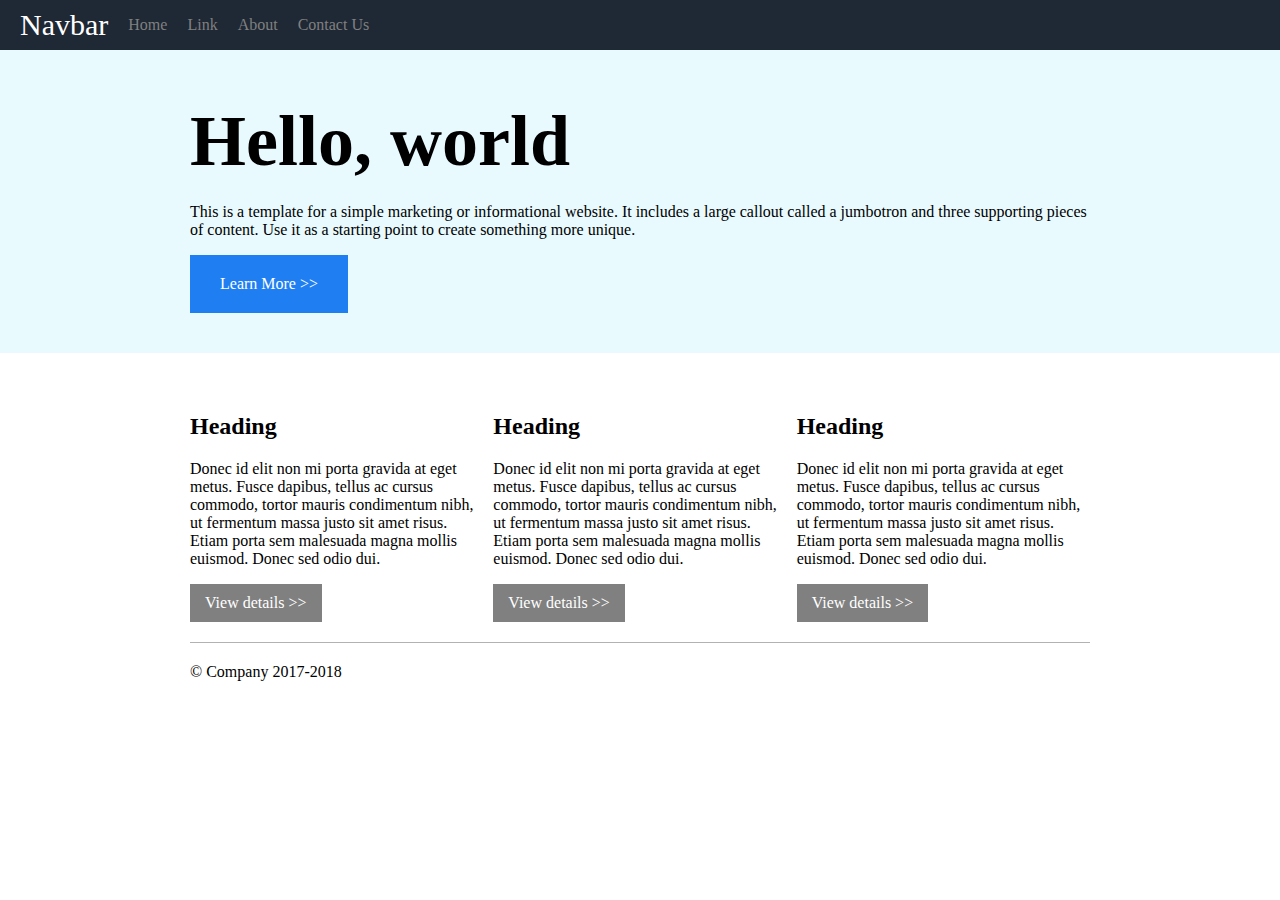
<file: homeworks/week3/hw1/index.html>
<!DOCTYPE html>
<html>
<head>
	<meta charset="utf-8">
	<title>title week3.hw1</title>
	<style>
		body {
			margin: 0;
		}

		.main__block {
			margin-top: 40px;
			background: #E9FAFF;
		}

		.main__block h1 {
			font-size: 72px;
			margin: 20px 0px;
		}

		.bottom {
			color: white;
			background: grey;
			padding: 10px 15px;
			display: inline-block;
			cursor: pointer;
			transition: background 0.4s
		}

		.bottom__main {
			background: #1F7EF2;
			padding: 20px 30px;
		}

		.bottom__main:hover {
			background: #3e70ad;
		}

		.bottom:hover {
			background: #333;
		}

		.container {
			max-width: 900px;
			margin: 0 auto;
			padding: 40px 20px;
		}

		.nav {
			position: fixed;
			top: 0;
			left: 0;
			width: 100%;
			background: #1F2835;
			color: #fff;
			display: flex;
			align-items: center;
			padding: 0px 10px;
		}

		.nav__list {
			display: flex;
			padding: 0;
			list-style: none;
		}

		.nav__title {
			
			font-size: 30px;
			margin-left: 10px;
		}

		.nav__item {
			margin-left: 20px;
			color: grey;
		}

		.nav__item:hover{
			cursor: pointer;
			color: white;
		}

		@media screen and (max-width: 768px) {
			.all__context {
				flex-wrap: wrap;
			}
			.context ~ .context {
			margin-left: 10px;
			margin-top: 15px;
			}
		}

		.all__context {
			display: flex;
		}

		.context ~ .context {
			margin-left: 10px;
		}

		.footer {
			border-top: 1px solid rgba(0,0,0,0.3);
			margin-top: 20px;
			padding-top: 20px;
		}
	</style>
</head>
<body>
	<nav class="nav">
		<div class="nav__title">Navbar</div>
			<ul class="nav__list">
				<li class="nav__item">Home</li>
				<li class="nav__item">Link</li>
				<li class="nav__item">About</li>
				<li class="nav__item">Contact Us</li>
			</ul>
	</nav>
	<main class="main__block">
		<div class="container">
			<h1>Hello, world</h1>
			<p>This is a template for a simple marketing or informational website. It includes a large callout called a jumbotron and three supporting pieces of content. Use it as a starting point to create something more unique.</p>
			<div class="bottom bottom__main">
				Learn More >>
			</div>
		</div>
	</main>
	<div class="container">
		<div class="all__context">
			<div class="context">
				<h2>Heading</h2>
				<p>Donec id elit non mi porta gravida at eget metus. Fusce dapibus, tellus ac cursus commodo, tortor mauris condimentum nibh, ut fermentum massa justo sit amet risus. Etiam porta sem malesuada magna mollis euismod. Donec sed odio dui.</p>
				<div class="bottom">
					View details >>
				</div>
			</div>
			<div class="context">
				<h2>Heading</h2>
				<p>Donec id elit non mi porta gravida at eget metus. Fusce dapibus, tellus ac cursus commodo, tortor mauris condimentum nibh, ut fermentum massa justo sit amet risus. Etiam porta sem malesuada magna mollis euismod. Donec sed odio dui.</p>
				<div class="bottom">
					View details >>
				</div>
			</div>
			<div class="context">
				<h2>Heading</h2>
				<p>Donec id elit non mi porta gravida at eget metus. Fusce dapibus, tellus ac cursus commodo, tortor mauris condimentum nibh, ut fermentum massa justo sit amet risus. Etiam porta sem malesuada magna mollis euismod. Donec sed odio dui.</p>
				<div class="bottom">
					View details >>
				</div>
			</div>
		</div>
		<footer class="footer">
			© Company 2017-2018
		</footer>
	</div>
</body>
</html>
</file>
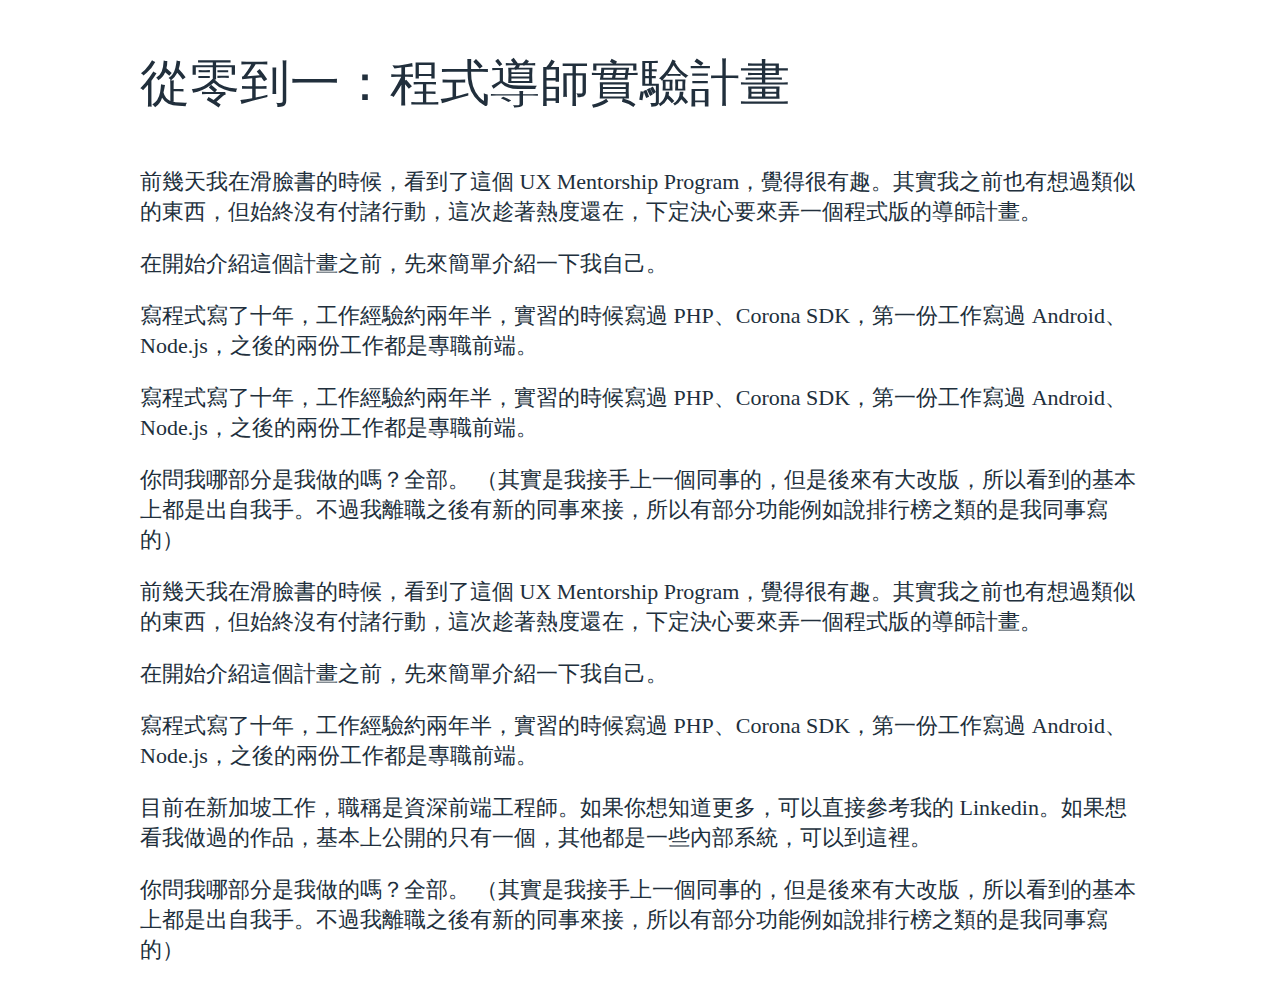
<file: homeworks/week3/hw2/index.html>
<!DOCTYPE html>
<html>
<head>
	<meta charset="utf-8">
	<meta name="viewport" content="width=device-width, initial-scale="1>
	<title>elvis1056 hw2</title>
	<style>
		body{
			color: #212f3c;
		}

		.clap {
			position: fixed;
			top: 200px;
			left: 100px;
			width: 50px;
			height: 50px;
			border-width: 2px;
			border-style: solid;
			border-radius: 50em;
		}

		.clap:hover {
			border-color: #2F4F4F;
			cursor: pointer;
		}

		.clap__number {
			position: absolute;
			top: 8px;
			left: 12px;
		}

		.clap__hand {
			position: absolute;
			top: 22px;
			left: 17px;
		}

		.all {
			margin: 30px auto;
			max-width: 1000px;
		}

		.title {
			font-size: 50px;
			margin: 50px 0;
		}

		.article {
			font-size: 22px;
		}

		@media screen and (max-width: 1300px) {
			.clap{
				display:none;
			}
		}

		@media screen and (max-width: 800px) {
			.title {
				font-size: 30px;
			}
			.article {
				font-size: 15px;
			}
		}

	</style>
</head>
<body>
	<div class="clap">
		<div class="clap__number">
			501
		</div>
		<div class="clap__hand">
			👏
		</div>
	</div>	
	<div class="all">
		<div class="title">
			從零到一：程式導師實驗計畫
		</div>
		<div class="article">
			<p>前幾天我在滑臉書的時候，看到了這個 UX Mentorship Program，覺得很有趣。其實我之前也有想過類似的東西，但始終沒有付諸行動，這次趁著熱度還在，下定決心要來弄一個程式版的導師計畫。</p>
			<p>在開始介紹這個計畫之前，先來簡單介紹一下我自己。</p>
			<p>寫程式寫了十年，工作經驗約兩年半，實習的時候寫過 PHP、Corona SDK，第一份工作寫過 Android、Node.js，之後的兩份工作都是專職前端。</p>
			<p>寫程式寫了十年，工作經驗約兩年半，實習的時候寫過 PHP、Corona SDK，第一份工作寫過 Android、Node.js，之後的兩份工作都是專職前端。</p>
			<p>你問我哪部分是我做的嗎？全部。 （其實是我接手上一個同事的，但是後來有大改版，所以看到的基本上都是出自我手。不過我離職之後有新的同事來接，所以有部分功能例如說排行榜之類的是我同事寫的）</p>
			<p>前幾天我在滑臉書的時候，看到了這個 UX Mentorship Program，覺得很有趣。其實我之前也有想過類似的東西，但始終沒有付諸行動，這次趁著熱度還在，下定決心要來弄一個程式版的導師計畫。</p>
			<p>在開始介紹這個計畫之前，先來簡單介紹一下我自己。</p>
			<p>寫程式寫了十年，工作經驗約兩年半，實習的時候寫過 PHP、Corona SDK，第一份工作寫過 Android、Node.js，之後的兩份工作都是專職前端。</p>
			<p>目前在新加坡工作，職稱是資深前端工程師。如果你想知道更多，可以直接參考我的 Linkedin。如果想看我做過的作品，基本上公開的只有一個，其他都是一些內部系統，可以到這裡。</p>
			<p>你問我哪部分是我做的嗎？全部。 （其實是我接手上一個同事的，但是後來有大改版，所以看到的基本上都是出自我手。不過我離職之後有新的同事來接，所以有部分功能例如說排行榜之類的是我同事寫的）</p>
		</div>
	</div>
</body>
</html>
</file>
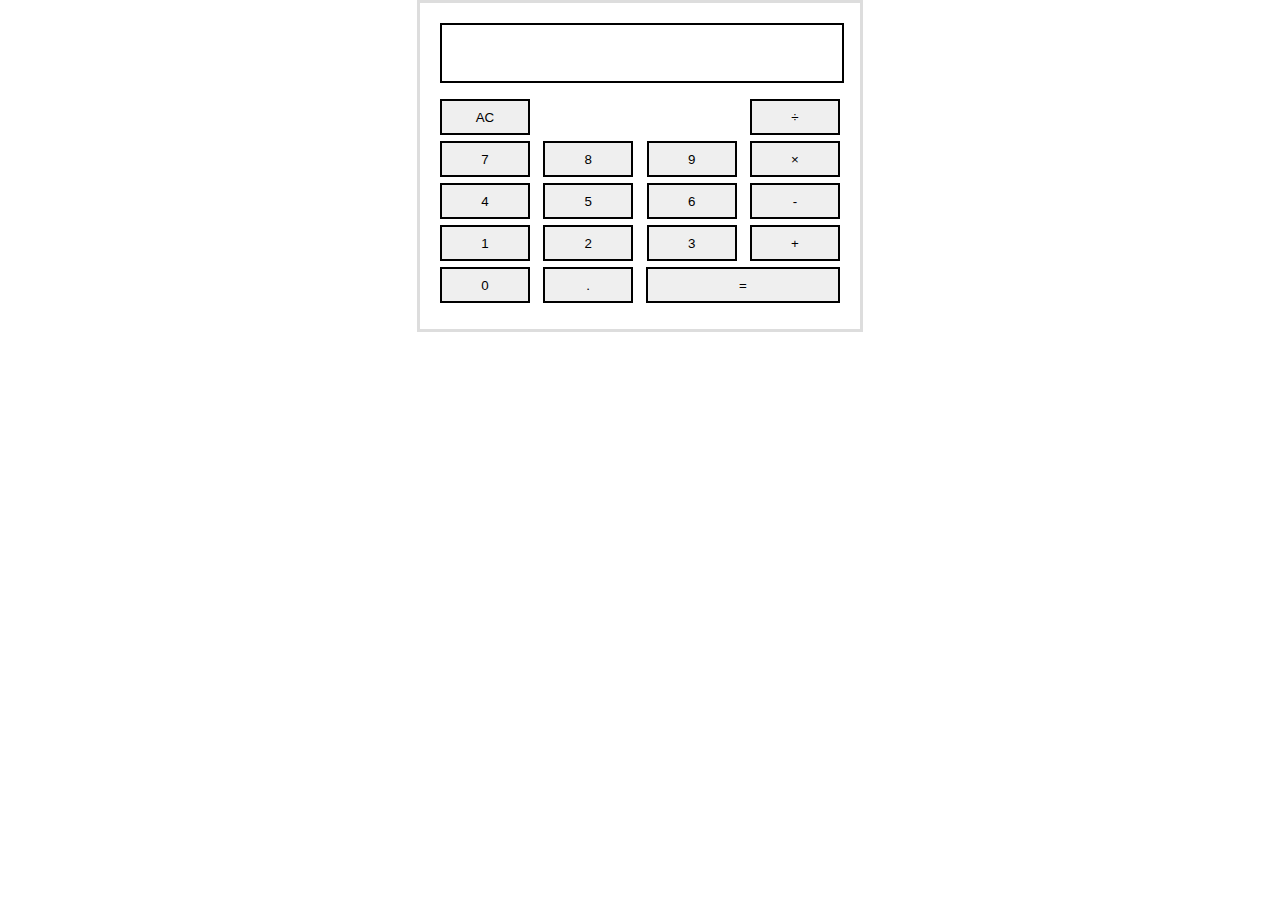
<file: homeworks/week4/hw1/index.html>
<!DOCTYPE html>
<html>
<head>
	<title>week4.hw1</title>
	<meta charset="utf-8">
	<meta name="viewport" content="width=device-width, initial-scale=1">
	<style type="text/css">
		
		body {
			margin: 0px;
		}

		.box {
			display: block;
			border: solid 3px;
			width: 400px;
			margin: auto;
			padding: 20px;
			border-color: #DDDDDD;
		}

		.compute {
			display: inline-block;
			border: solid 2px;
			width: 400px;
			height: 56px;
			font-size: 56px;
			text-align: right;
			margin-bottom: 12px;
		}


		.main {
			display: flex;
			justify-content: space-between;
			margin-bottom: 6px;
		}

		.main > button {
			border: solid 2px;
			width: 90px;
			height: 36px;
		}

		.main > button:hover {
			cursor: pointer;
			border-color: #EEE;
		}

		#compute_equal {
			width:194px;
		}

		.compute_sign

	</style>

</head>

<body>
	<div class="box">

		<div class="compute"></div>
		
		<div class="main">
			<button id="ac">AC</button>
			<button class="compute_sign">÷</button>
		</div>

		<div class="main">
			<button class="compute_number nb7">7</button>
			<button class="compute_number nb8">8</button>
			<button class="compute_number nb9">9</button>
			<button class="compute_sign">×</button>
		</div>

		<div class="main">
			<button class="compute_number nb4">4</button>
			<button class="compute_number nb5">5</button>
			<button class="compute_number nb6">6</button>
			<button class="compute_sign minus">-</button>
		</div>

		<div class="main">
			<button class="compute_number nb1">1</button>
			<button class="compute_number nb2">2</button>
			<button class="compute_number nb3">3</button>
			<button class="compute_sign plus">+</button>
		</div>

		<div class="main">
			<button class="compute_number nb0">0</button>
			<button class="compute_number">.</button>
			<button id="compute_equal">=</button>
		</div>

	<script>
		
		let firstNumber = null
		let secondNumber = null
		let operator = null

		for(let i = 0 ; i <= 9 ; i++) {
			document.querySelector(".nb"+i).addEventListener("click", () => {
				clickNumber(i)
			})
		}

		document.querySelector(".compute_sign.plus").addEventListener("click", () => {
			handleOperator("+")
		})
		document.querySelector(".compute_sign.minus").addEventListener("click", () => {
			handleOperator("-")
		})
		document.querySelector("#compute_equal").addEventListener("click", () => {
			handleOperator("=")
		})

		function clickNumber(num) {
			appendResult(num)
		}

		function handleOperator (op) {
			if ( op === "=" ) {
				secondNumber = Number(getResult())
				if(compute_sign === "+") {
					setResult(firstNumber + secondNumber)
				} else if (compute_sign === "-") {
					setResult(firstNumber - secondNumber)
				}
			} else {
				firstNumber = Number(getResult())
				setResult("")
				compute_sign = op
			}
		}



		function setResult(str) {
			document.querySelector(".compute").innerText = str
		}

		function appendResult(str) {
			document.querySelector(".compute").innerText += str
		}
		function getResult () {
			return document.querySelector(".compute").innerText
		}

	</script>
	
	</div>
	

</body>
</html>
</file>
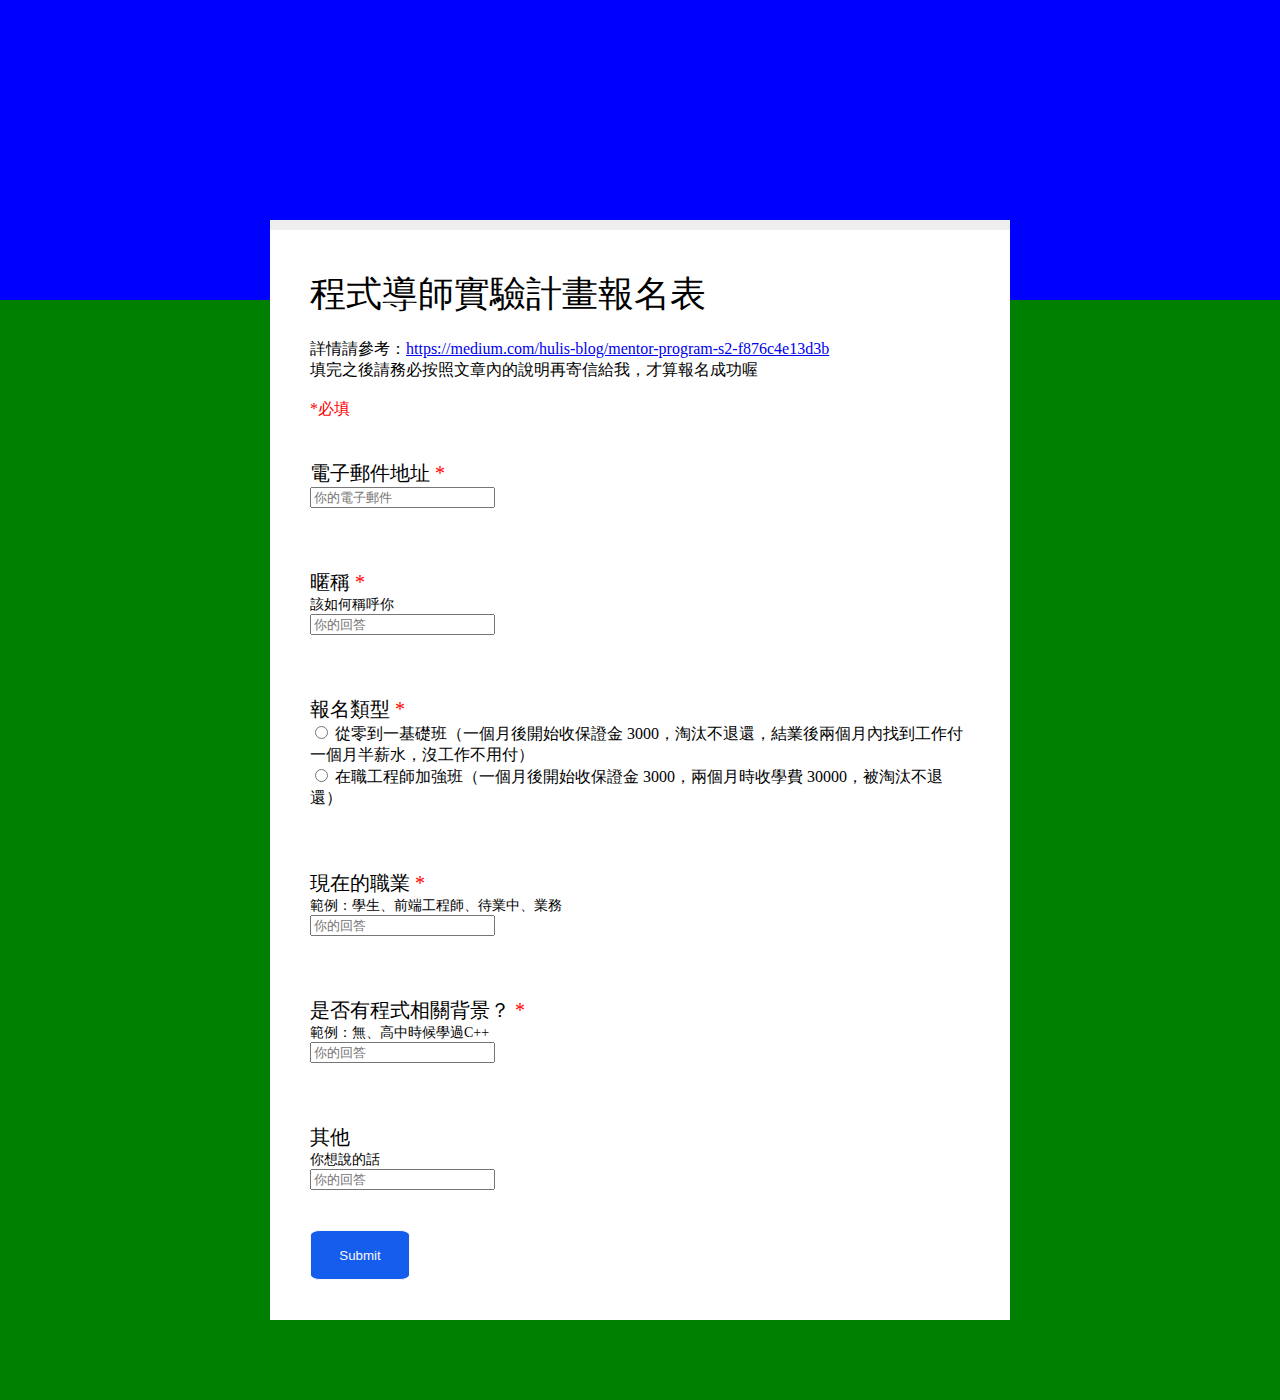
<file: homeworks/week4/hw2/index.html>
<!DOCTYPE html>
<html>
<head>
	<title>week4.hw2</title>
	<meta charset="utf-8">
	<meta name="viewport" content="width=device-width, initial-scale=1">

	<style type="text/css">
		
		body {
			margin: 0px;
		}
		.page__top {
			width: 100%;
			height: 300px;
			margin-top: 0px;
			background: blue;
		}
		.page__button {
			background: green;
		}
		.box {
			position: relative;
			max-width: 700px;
			margin: auto;
			border: 1px white;
			top: -80px;
			background: white;
			padding: 20px;
			border-top: 10px solid #EEE;
		}
		.box__top {
			padding: 20px;
		}
		.box__toptitle {
			font-size: 36px;
			margin-bottom: 20px;
		}
		.box__content {
			padding: 20px;
		}
		.box__title {
			font-size: 20px;
		}
		.box__ex {
			font-size: 14px;
		}
		#submit {
			border: solid 1px;
			border-radius: 10%;
			background: #155ded;
			color: #f8f8f8;
			width: 100px;
			height: 50px;
		}
		.star__ex {
			color: red;
		}
		.star {
			color: red;
		}
		.reminder {
			visibility: hidden;
		}
		#submit:hover {
			cursor: pointer;
		}
	</style>
	
	<script type="text/javascript">
		document.addEventListener("DOMContentLoaded", () => {
			document.querySelector("#submit").addEventListener("click", () => {
				
				//取得每個input內容
				let answer1 = document.getElementById("email");
				let answer2 = document.getElementById("name");
				let answer3 = ""
				let answer4 = document.getElementById("profession");
				let answer5 = document.getElementById("other");

				let choseType = document.querySelectorAll("[name=type]")


				if(choseType[0].checked) {
					answer3 = choseType[0].value;
				} else {
					answer3 = choseType[1].value;
				}


				if(choseType[0].checked == false && choseType[1].checked == false) {
					document.querySelector("#r3").classList.remove("reminder")
					document.querySelector(".box__chose").style.background = "red"
				} else if(answer1.value === "") {
					document.querySelector("#r1").classList.remove("reminder")
					document.querySelector(".box__email").style.background = "red"
				} else if (answer2.value === "") {
					document.querySelector("#r2").classList.remove("reminder")
					document.querySelector(".box__name").style.background = "red"
				} else if (answer4.value === "") {
					document.querySelector("#r4").classList.remove("reminder")
					document.querySelector(".box__profession").style.background = "red"
				} else if (answer5.value === "") {
					document.querySelector("#r5").classList.remove("reminder")
					document.querySelector(".box__other").style.background = "red"
				} else {
					console.log("以下是您的回覆資訊")
					console.log("E-mail:" + answer1.value);
				    console.log("暱稱:" + answer2.value);
				    console.log(answer3.value)
				    console.log("相關背景:" + answer4.value);
				    console.log("其他:" + answer5.value);
				    alert('Submitted!');
				}
			})
		})
// 送出表單時，必填的地方如果空白，要能夠把背景變紅色並且提示使用者
//	1. 先點選submit
//  2. 抓取其中一個元素並且設定監聽的事件
//  3. 將各input新增一個class="require"方便抓取
//  4. 有多個class="require"，以迴圈做抓取每個class="require"
//  5. 使用if判斷填選的那格是否為空白(當placeholder送出為空白時)
//  6. 如果是將box__content那格顯是為紅色，並秀出class="reminder"的字(因有設定style display:none)
//  7. 如果正確就不做任何事情

// var submit = document.querySelectorAll(".")
// document.getElementsByClassName("reminder")

	</script>
	
</head>
<body>
	<div class="page">
		<div class="page__top"></div>

		<div class="page__button">
			<div class="box">

				<div class="box__top">
					<div class="box__toptitle">程式導師實驗計畫報名表</div>
					<div class="box__topdetail">詳情請參考：<a href="https://medium.com/hulis-blog/mentor-program-s2-f876c4e13d3b">https://medium.com/hulis-blog/mentor-program-s2-f876c4e13d3b</a>
						<br>
						填完之後請務必按照文章內的說明再寄信給我，才算報名成功喔
					</div>
					<br>
					<div class="star__ex">*必填</div>
				</div>

				<div class="box__button">
					
					<div class="box__content box__email">
						<div class="box__title">電子郵件地址 <span class="star">*</span>
						</div>
						<input type="email" name="email" id="email" placeholder="你的電子郵件">
						<div class="reminder" id="r1">這是必填問題</div>
					</div>
					
					<div class="box__content box__name">
						<div class="box__title">暱稱 <span class="star">*</span>
							<br>
							<div class="box__ex">該如何稱呼你</div>
						</div>
						<input type="text" id="name" placeholder="你的回答">
						<div class="reminder" id="r2">這是必填問題</div>
					</div>
					
					<div class="box__content box__chose">
						<div class="box__title">報名類型 <span class="star">*</span></div>
						<input type="radio" name="type" id="first">
						<label for="first">從零到一基礎班（一個月後開始收保證金 3000，淘汰不退還，結業後兩個月內找到工作付一個月半薪水，沒工作不用付）</label>
						<br>
						<input type="radio" name="type" id="second">
						<label for="second">在職工程師加強班（一個月後開始收保證金 3000，兩個月時收學費 30000，被淘汰不退還）</label>
						<div class="reminder" id="r3">這是必填問題</div>
					</div>

					<div class="box__content box__profession">
						<div class="box__title">現在的職業 <span class="star">*</span>
							<br>
							<div class="box__ex">範例：學生、前端工程師、待業中、業務</div>
						</div>
						<input type="text" id="profession" placeholder="你的回答">
						<div class="reminder" id="r4">這是必填問題</div>
					</div>
					
					<div class="box__content box__other">
						<div class="box__title">是否有程式相關背景？ <span class="star">*</span>
							<br>
							<div class="box__ex">範例：無、高中時候學過C++</div>
						</div>
						<input type="text" id="other" placeholder="你的回答">
						<div class="reminder" id="r5">這是必填問題</div>
					</div>
					
					<div class="box__content">
						<div class="box__title">其他
							<br>
							<div class="box__ex">你想說的話</div>
						</div>
						<input type="text" placeholder="你的回答">
					</div>
					
					<div class="box__content">
						<input type="submit" name="submit" id="submit" >
					</div>

				</div>
			</div>
		</div>
	</div>

	

</body>
</html>
</file>
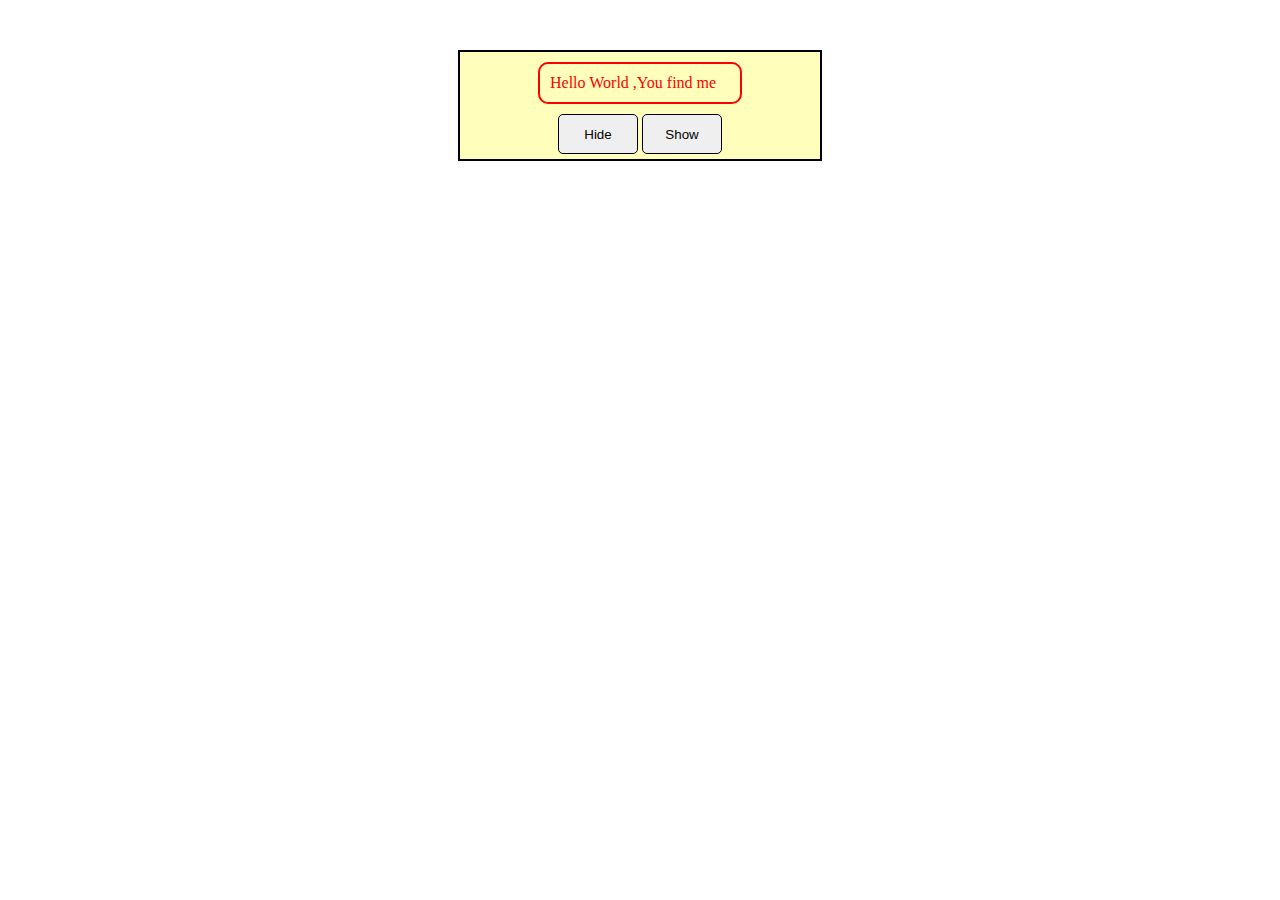
<file: homeworks/week4/hw4/index.html>
<!DOCTYPE html>
<html>
<head>
	
	<title>week4.hw4化繁為簡</title>
	
	<script type="text/javascript">

//每次在操縱 DOM 物件時，都需要輸入document.querySelector()，重複幾次之後會覺得有點煩瑣，所以我們可以實作出一個簡單的 function 叫做q，可以快速的選取到你要的元素，接著利用選到之後的這個物件進行常見的操作（hide跟show）

//可以參考以下範例，只要能夠按照以下範例運行即可：

//var element = q('.title')
//element.hide() // 隱藏
//element.show() // 顯示 

		document.addEventListener("DOMContentLoaded", function() {
			let test = document.querySelector(".letter")
			let span = document.createElement("span")
			span.innerText = "You find me"
			span.classList.add("show")
			test.appendChild(span)
		

		document.querySelector("#hide").addEventListener("click", () => {
			document.querySelector(".letter > span").classList.add("showme")
		})
		document.querySelector("#show").addEventListener("click", () => {
			document.querySelector(".letter > span").classList.remove("showme")
		})

		})

	</script>

	<style type="text/css">
		
	body {
		
	}

	.box {
		border: solid 2px;
		max-width: 360px;
		margin: 50px auto;
		background-color: #FFFFBB;
	}

	.letter {
		margin: 10px auto;
		width: 180px;
		border: solid 2px;
		border-radius: 10px;
		padding: 10px;
		color: red;
	}

	.btn {
		margin: 5px auto;
		width: 180px;
		text-align: center;
	}
	
	#hide {
		border: solid 1px;
		border-radius: 5px;
		width: 80px;
		height: 40px;
	}
	#show {
		border: solid 1px;
		border-radius: 5px;
		width: 80px;
		height: 40px;
	}

	#hide:hover {
		cursor: pointer;
	}

	#show:hover {
		cursor: pointer;
	}

	.showme {
		visibility: hidden;
	}

	</style>

</head>
<body>
	
	<div class="box">
		<div class="letter">Hello World ,</div>
		<div class="btn">
		    <input type="button" id="hide" value="Hide">
		    <input type="button" id="show" value="Show">
	 	</div>
 	</div>
</body>
</html>
</file>
